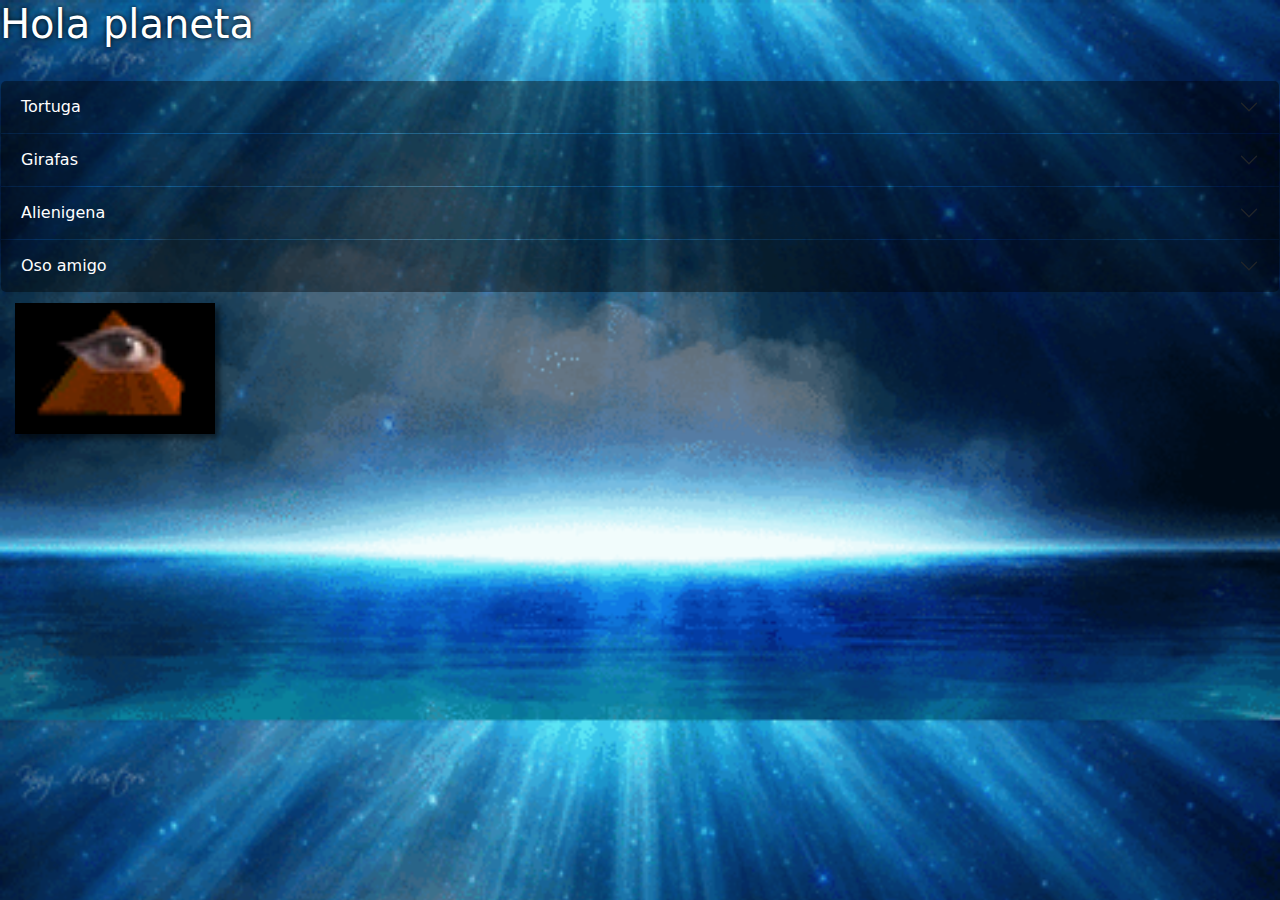
<file: index.html>
<!DOCTYPE html>
<html lang="en">
<head>
    <link href="https://cdn.jsdelivr.net/npm/bootstrap@5.3.3/dist/css/bootstrap.min.css" rel="stylesheet" integrity="sha384-QWTKZyjpPEjISv5WaRU9OFeRpok6YctnYmDr5pNlyT2bRjXh0JMhjY6hW+ALEwIH" crossorigin="anonymous">
    <link rel="stylesheet" href="style.css">
    <meta charset="UTF-8">
    <meta name="viewport" content="width=device-width, initial-scale=1.0">
    <title>pagina</title>

</head>
<body>
    <h1>Hola planeta</h1><br>

    <div class="accordion" id="accordionExample">
        <div class="accordion-item">
          <h2 class="accordion-header">
            <button class="accordion-button collapsed" type="button" data-bs-toggle="collapse" data-bs-target="#collapseOne" aria-expanded="false" aria-controls="collapseOne">
              Tortuga
            </button>
          </h2>
          <div id="collapseOne" class="accordion-collapse collapse" data-bs-parent="#accordionExample">
            <a title="tortuga" href="paginas/1.html"><img id="buttons1" src="assets/gifs/afrah.gif" alt="button"></a><br>
          </div>
        </div>
        <div class="accordion-item">
          <h2 class="accordion-header">
            <button class="accordion-button collapsed" type="button" data-bs-toggle="collapse" data-bs-target="#collapseTwo" aria-expanded="false" aria-controls="collapseTwo">
              Girafas
            </button>
          </h2>
          <div id="collapseTwo" class="accordion-collapse collapse" data-bs-parent="#accordionExample">
            <a title="girafas" href="paginas/2.html"><img id="buttons1" src="assets/gifs/karbalaa.gif" alt="button"></a><br>
          </div>
        </div>
        <div class="accordion-item">
          <h2 class="accordion-header">
            <button class="accordion-button collapsed" type="button" data-bs-toggle="collapse" data-bs-target="#collapseThree" aria-expanded="false" aria-controls="collapseThree">
              Alienigena
            </button>
          </h2>
          <div id="collapseThree" class="accordion-collapse collapse" data-bs-parent="#accordionExample">
            <a title="alien" href="paginas/3.html"><img id="buttons1" src="assets/gifs/main.gif" alt="button"></a><br>
          </div>
        </div>
        <div class="accordion-item">
            <h2 class="accordion-header">
              <button class="accordion-button collapsed" type="button" data-bs-toggle="collapse" data-bs-target="#collapseFour" aria-expanded="false" aria-controls="collapseThree">
                Oso amigo
              </button>
            </h2>
            <div id="collapseFour" class="accordion-collapse collapse" data-bs-parent="#accordionExample">
                <a title="oso amigo" href="paginas/4.html"><img id="buttons1" src="assets/gifs/weather.gif" alt="button"></a><br>
            </div>
          </div>
      </div>

    <a title="ojo" href="paginas/5.html"><img id="buttons1" src="assets/gifs/ojo.gif" alt="button"></a>

</body>
</html>

<script src="https://cdn.jsdelivr.net/npm/bootstrap@5.3.3/dist/js/bootstrap.bundle.min.js" integrity="sha384-YvpcrYf0tY3lHB60NNkmXc5s9fDVZLESaAA55NDzOxhy9GkcIdslK1eN7N6jIeHz" crossorigin="anonymous"></script>
<script src="script.js"></script>
</file>
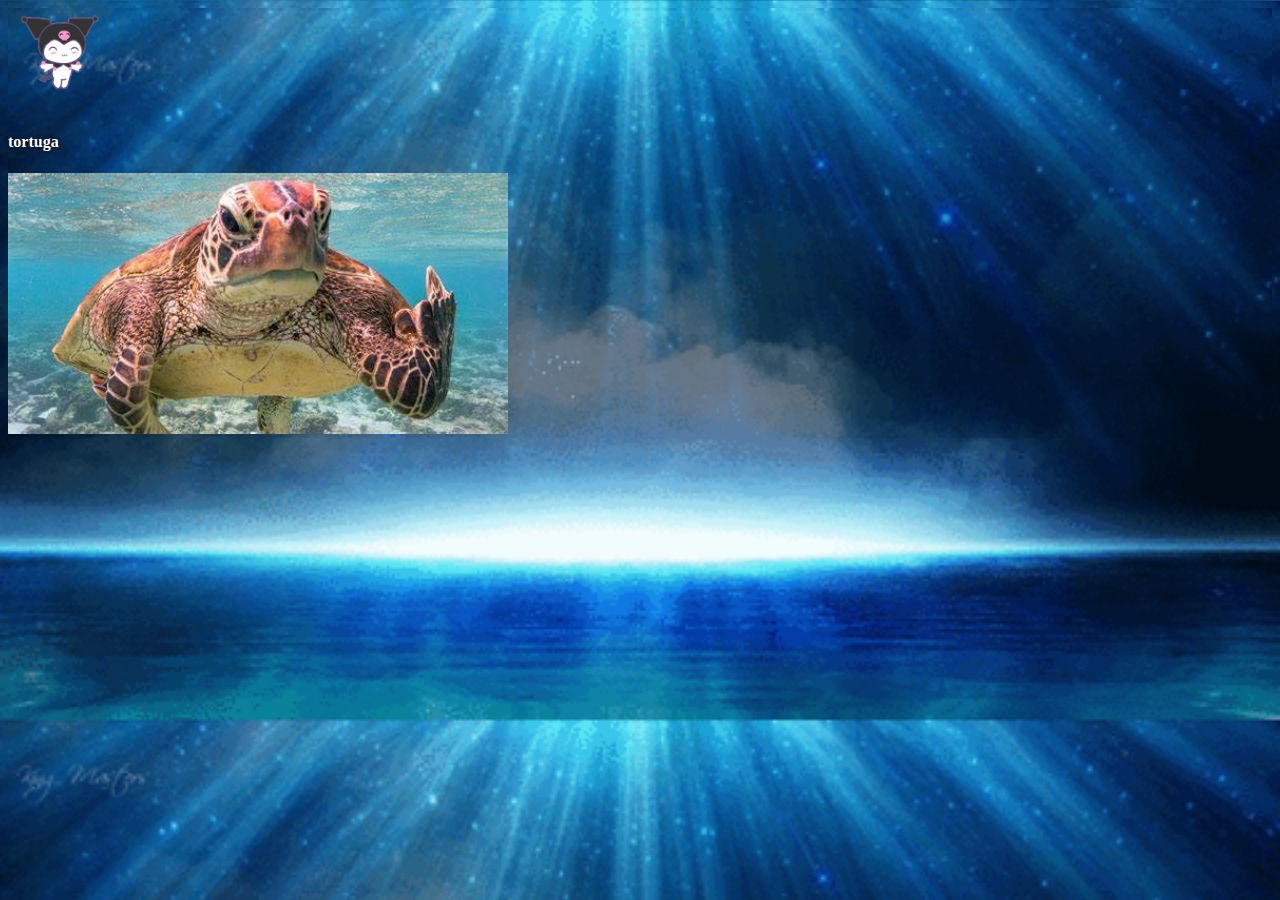
<file: paginas/1.html>
<!DOCTYPE html>
<html lang="en">
<head>
    <link rel="stylesheet" href="../style.css">
    <meta charset="UTF-8">
    <meta name="viewport" content="width=device-width, initial-scale=1.0">
    <title>tortuga</title>
</head>
<body>
    <a title="volver al index" href="../index.html"><img id="buttons" src="../assets/gifs/1.gif" alt="button"></a>
    <h4>tortuga</h4>
    <img id="fotos" src="../assets/tortuga.png" alt="tortuga">
</body>
</html>
<script src="../script.js"></script>
</file>
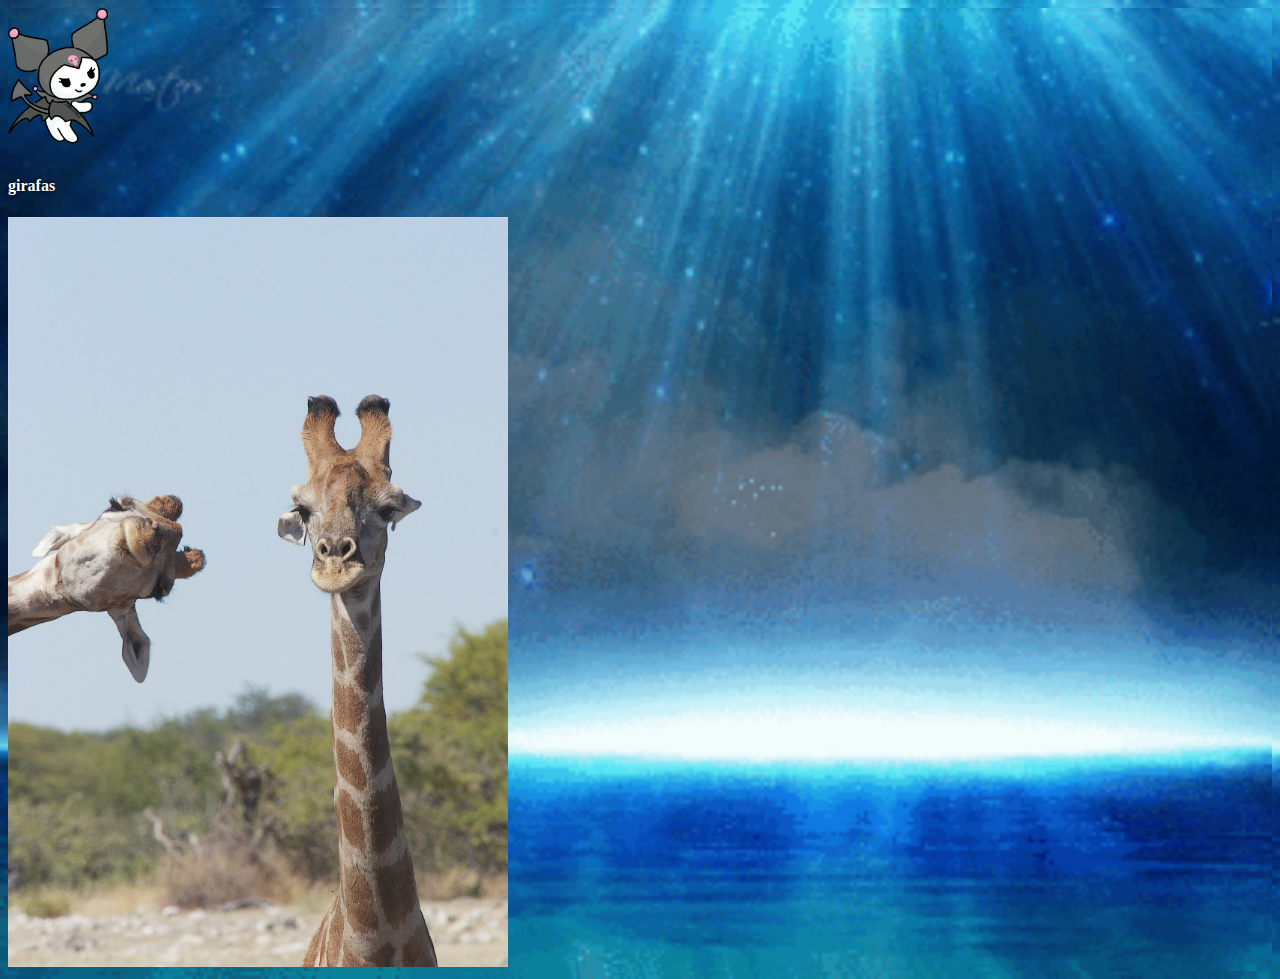
<file: paginas/2.html>
<!DOCTYPE html>
<html lang="en">
<head>
    <link rel="stylesheet" href="../style.css">
    <meta charset="UTF-8">
    <meta name="viewport" content="width=device-width, initial-scale=1.0">
    <title>girafas</title>
</head>
<body>
    <a title="volver al index" href="../index.html"><img id="buttons" src="../assets/gifs/programmi1.gif" alt="button"></a>
    <h4>girafas</h4>
    <img id="fotos" src="../assets/girafas.png" alt="girafa">
</body>
</html>
<script src="../script.js"></script>
</file>
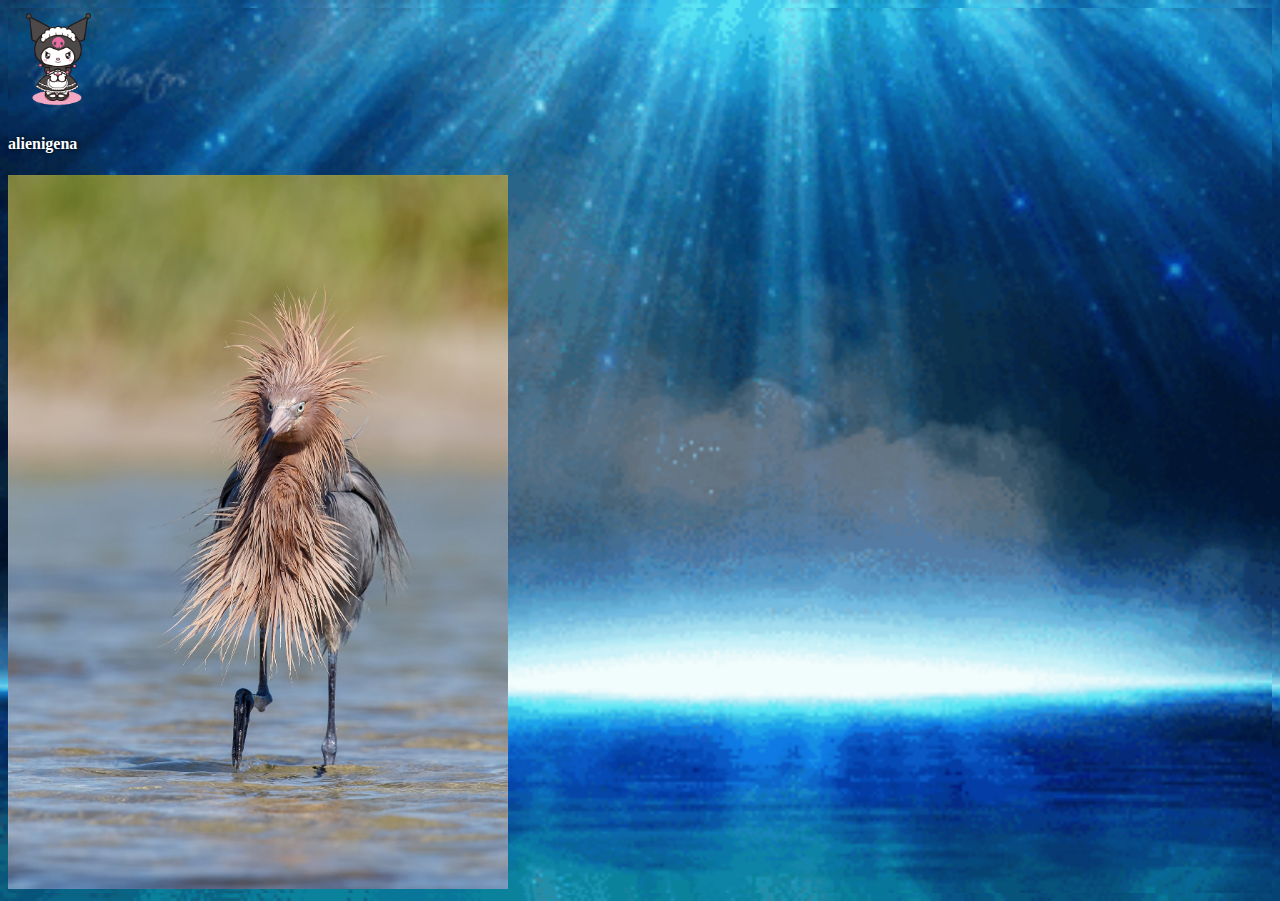
<file: paginas/3.html>
<!DOCTYPE html>
<html lang="en">
<head>
    <link rel="stylesheet" href="../style.css">
    <meta charset="UTF-8">
    <meta name="viewport" content="width=device-width, initial-scale=1.0">
    <title>alienignea</title>
</head>
<body>
    <a title="volver al index" href="../index.html"><img id="buttons" src="../assets/gifs/programmi2.gif" alt="button"></a>
    <h4>alienigena</h4>
    <img id="fotos" src="../assets/alien.png" alt="alienigena">
</body>
</html>
<script src="../script.js"></script>
</file>
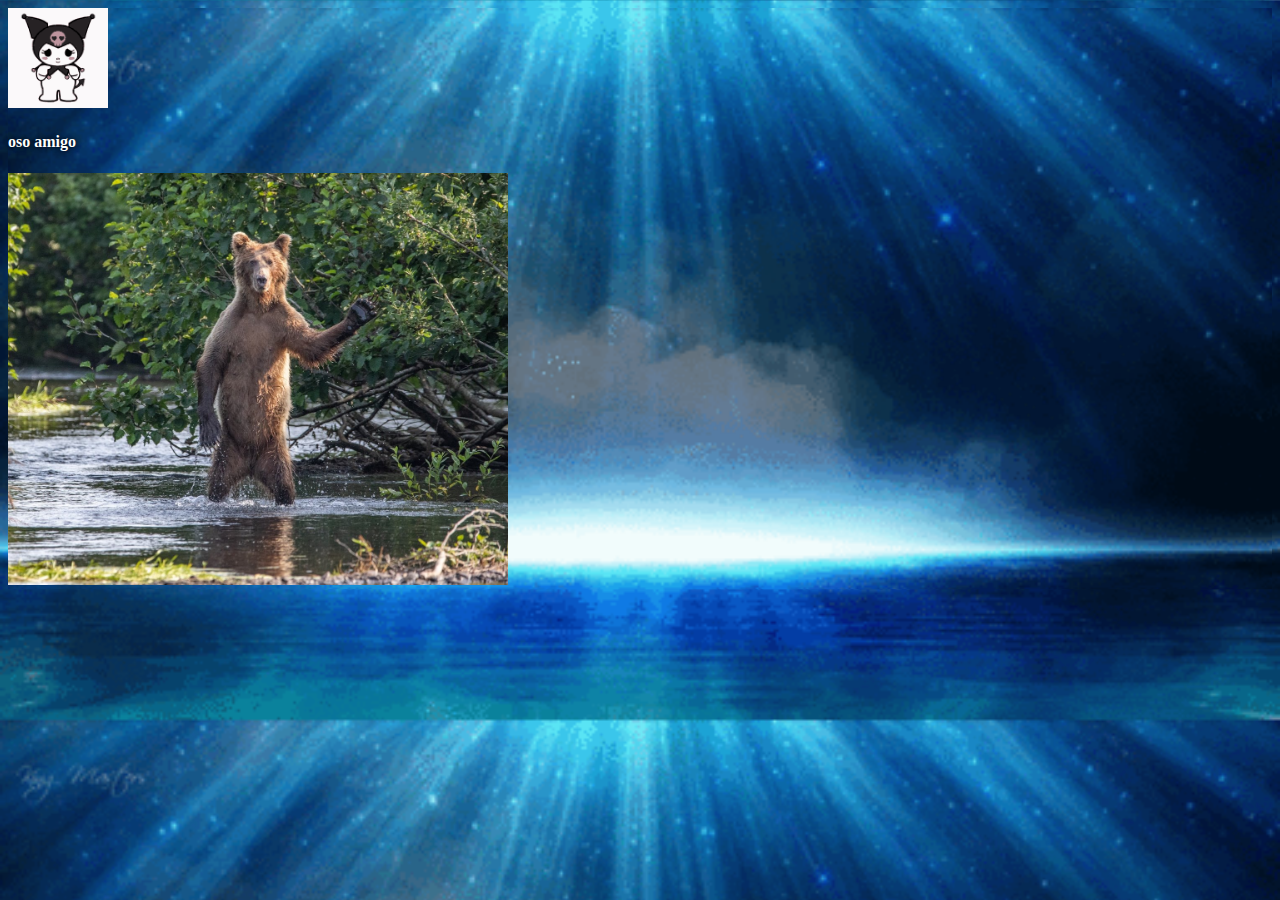
<file: paginas/4.html>
<!DOCTYPE html>
<html lang="en">
<head>
    <link rel="stylesheet" href="../style.css">
    <meta charset="UTF-8">
    <meta name="viewport" content="width=device-width, initial-scale=1.0">
    <title>oso amigo</title>
</head>
<body>
    <a title="volver al index" href="../index.html"><img id="buttons" src="../assets/gifs/programmi3.gif" alt="button"></a>
    <h4>oso amigo</h4>
    <img id="fotos" src="../assets/oso_amigo.png" alt="oso_amigo">
</body>
</html>
<script src="../script.js"></script>
</file>
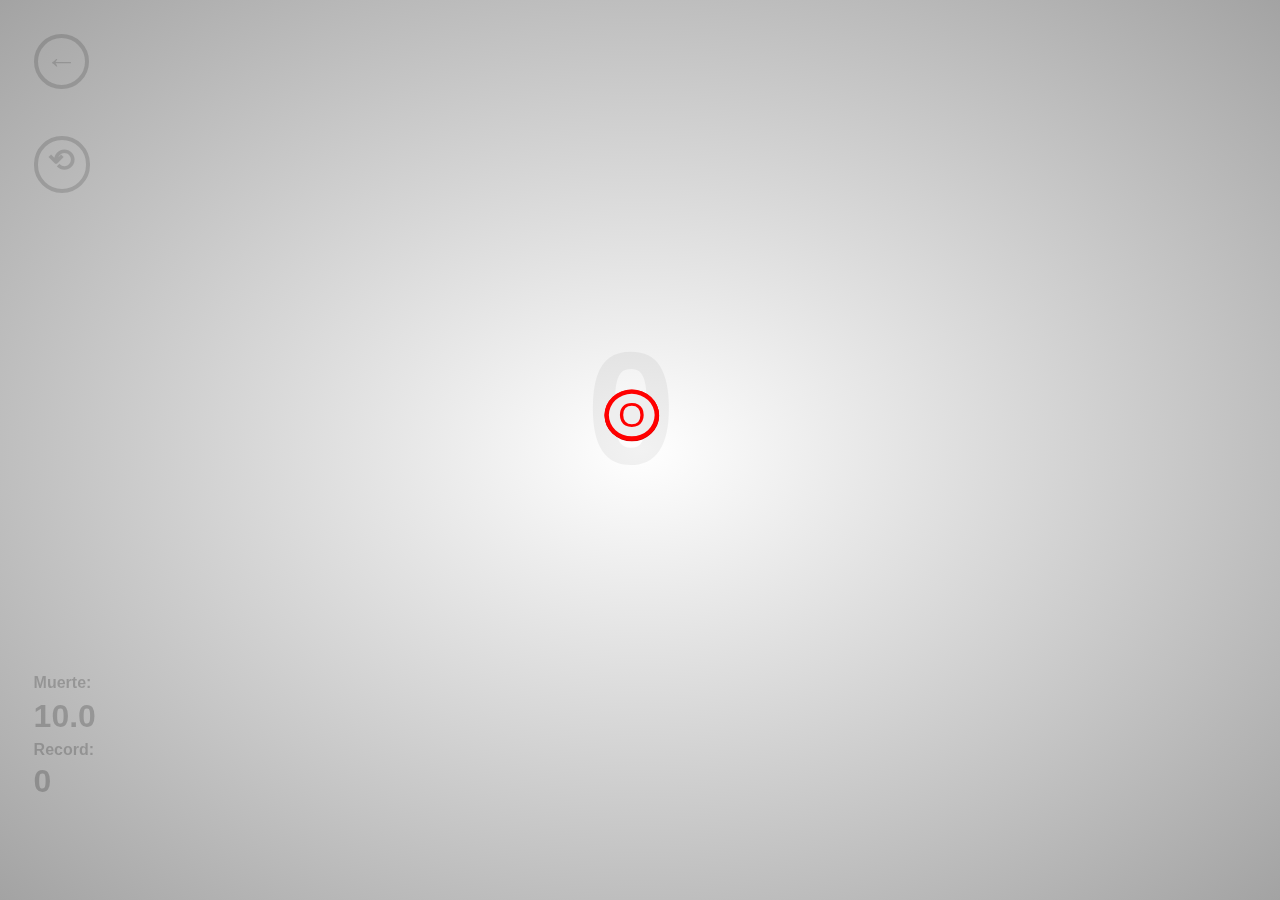
<file: paginas/5.html>
<!DOCTYPE html>
<html id="html" lang="en">
<head>
    <meta charset="UTF-8">
    <meta name="viewport" content="user-scalable=no, initial-scale=1, maximum-scale=1, minimum-scale=1, width=device-width, height=device-height, target-densitydpi=device-dpi" />
    <link rel="icon" type="image/x-icon" href="../thumbs/icons/icononola.png">
    <title>Corre</title>
    <style>
        * {
            user-select: none;
        }
        :root {
            touch-action: pan-x pan-y;
            height: 100% 
        }
        html{
            background: radial-gradient(#fff, #a3a3a3);
            height: 100svh;
            overflow-y: hidden;
            overflow-x: hidden;
            display: none;
        }
        #run{
            top: 50px;
            left: 50px;
            position: absolute;
            width: 50px;
            border-radius: 100%;
            border-width: 4px;
            border-style: solid;
            border-color: red;
            color: red;
            background-color: #eee;
            font-family: 'Segoe UI', Tahoma, Geneva, Verdana, sans-serif;
            font-size: 200%;   
        }
        #run-hitbox{
            z-index: 5;
            position: absolute;
            width: 147px;
            border-radius: 100%;
            border-width: 4px;
            border-style: solid;
            border-color: #00000000;
            color: #00000000;
            background-color: #00000000;
            font-family: 'Segoe UI', Tahoma, Geneva, Verdana, sans-serif;
            font-size: 700%;
        }
        #caja{
            position: absolute;
            top: 0;
            left: 0;
            transition: 0ms;
        }
        #run-trail{
            position: absolute;
            top: 37%;
            left: 42.5%;
            transition: 0ms;
            z-index: -2;
            transition-delay: 0ms;
        }
        #circle-trail{
            top: 50px;
            left: 50px;
            position: absolute;
            width: 50px;
            border-radius: 100%;
            border-width: 4px;
            border-style: solid;
            border-color: red;
            color: red;
            background-color: #eee;
            font-family: 'Segoe UI', Tahoma, Geneva, Verdana, sans-serif;
            font-size: 200%;   
            filter: opacity(50%);
        }
        #run-trail2{
            position: absolute;
            top: 37%;
            left: 42.5%;
            transition: 0ms;
            z-index: -2;
            transition-delay: 0ms;
        }
        #circle-trail2{
            top: 50px;
            left: 50px;
            position: absolute;
            width: 50px;
            border-radius: 100%;
            border-width: 4px;
            border-style: solid;
            border-color: red;
            color: red;
            background-color: #eee;
            font-family: 'Segoe UI', Tahoma, Geneva, Verdana, sans-serif;
            font-size: 200%;   
            filter: opacity(25%);
        }
        #run2{
            z-index: -1;
            top: 54.5px;
            left: 54.5px;
            position: absolute;
            width: 54px;
            border-radius: 100%;
            border-width: 4px;
            border-style: solid;
            border-color: #00000000;
            color: #00000000;
            background-color: #00000000;
            font-family: 'Segoe UI', Tahoma, Geneva, Verdana, sans-serif;
            font-size: 200%;
        }
        #caja-puntaje{
            z-index: -10;
            position: fixed;
            margin-top: 0;
            margin-left: 0;
        }
        #puntaje{
            font-family: 'Segoe UI', Tahoma, Geneva, Verdana, sans-serif;
            scale: 500%;
            filter: opacity(5%);
        }
        #caja-record{
            position: absolute;
            margin-top: 40%;
            margin-left: 2%;
            filter: opacity(20%);
        }
        #record{
            font-family: 'Segoe UI', Tahoma, Geneva, Verdana, sans-serif;
            margin-top: -20%;
        }
        P{
            font-family: 'Segoe UI', Tahoma, Geneva, Verdana, sans-serif;
            font-weight: bold;
        }
        #caja-muerte{
            z-index: -10;
            position: absolute;
            margin-top: 33.5%;
            margin-left: 2%;
            filter: opacity(20%);
        }
        #muerte{
            font-family: 'Segoe UI', Tahoma, Geneva, Verdana, sans-serif;
        }
        #muerteP{
            display:flexbox;
            position: absolute;
        }
        #flecha-back{
            font-size: 200%;
            border-color: #000000;
            border-style: solid;
            border-width: 4px;
            border-radius: 100%;
            width: 0;
            display:flexbox;
            margin-top: 2%;
            margin-left: 2%;
            position: fixed;
            padding-bottom: 9.5px;
            background-color: #ffffff00;
            filter: opacity(15%);
            font-weight: bolder;
        }
        #flecha-reload{
            font-size: 200%;
            border-color: #000000;
            border-style: solid;
            border-width: 4px;
            border-radius: 100%;
            width: 65px;
            display:flexbox;
            margin-top: 10%;
            margin-left: 2%;
            position: fixed;
            padding-bottom: 9.5px;
            background-color: #ffffff00;
            filter: opacity(15%);
            font-weight: bolder;
        }
    </style>
</head>
<body id="body">
    <a href="../index.html"><button id="flecha-back">←</button></a>
    <button onclick="recargar()" id="flecha-reload">⟲</button>
    
    <div id="caja">
        <button class="shadow-element" id="run">O</button>
<!--        <button class="shadow-element2" id="run2">O</button> -->
        <button id="run-hitbox">O</button>
    </div>
    <div id="run-trail">
        <button id="circle-trail">O</button>
    </div>
    <div id="run-trail2">
        <button id="circle-trail2">O</button>
    </div>
    <div id="caja-puntaje"><h1 id="puntaje">0</h1></div>
    <div id="caja-record"><p>Record:</p><h1 id="record">0</h1></div>
    <div id="caja-muerte">
        <p id="muerteP">Muerte:</p><br>
        <h1 id="muerte">10</h1>
    </div>

<script>

var element = document.getElementById('run-hitbox');
var isTransitioning = false; // Flag variable to track transition state

document.addEventListener('mousemove', function(e) {
    if (!isTransitioning && element.contains(e.target)) {
        // Mouse is over the element and not transitioning
        console.log('Mouse is over the element');
        escapismo();
    } else {
        // Mouse is not over the element or transitioning
        console.log('Mouse is not over the element');
    }
});

var contadorMuerte = 10;
var muerte2 = false;
var muerte3 = true;
var empezo = false;
var record = parseInt(localStorage['puntajeNumeroCache']) || 0;
var puntajeNumero = 0;
var contadorMuerteFixed;
if(muerte3 && true){
    setTimeout(start, 10);
    setInterval(contador, puntajeNumero / 3000);
}
if(true){
    setInterval(tamaño, 1);
}

function tamaño(){
    document.getElementById("caja").style.scale = String((window.screen.availHeight + window.screen.availWidth) / 20) + '%';
    document.getElementById("run-trail").style.scale = String((window.screen.availHeight + window.screen.availWidth) / 20) + '%';
    document.getElementById("run-trail2").style.scale = String((window.screen.availHeight + window.screen.availWidth) / 20) + '%';
}
function contador(){
    let muerteTexto = document.getElementById('muerte');
    if(muerte3 && puntajeNumero / 3000 < 0.1){
        contadorMuerte -= puntajeNumero / 3000;
        contadorMuerteFixed = (Math.round(contadorMuerte * 100) / 100).toFixed(1);
        muerteTexto.textContent=String(contadorMuerteFixed);
    }
    if(muerte3 && puntajeNumero / 3000 > 0.1){
        contadorMuerte -= 0.1;
        muerteTexto.textContent=String(contadorMuerteFixed);
    }
    if(muerte3 && contadorMuerte <= 0){
        setTimeout(murio, 10)
        muerte2 = true;
        muerte3 = false;
        document.getElementById('muerte').textContent = '0.0';
        return;
    }
}

document.onkeypress = function(f) {
    muerte2 = true;
    muerte3 = false;
    document.getElementById('muerte').textContent = '0.0';
    contadorMuerte = 0;
    location.reload();
}

function murio(){
    document.getElementById('muerte').textContent = '0.0';
    if(muerte2 = true){
        document.getElementById('muerte').textContent = '0.0';
        alert('Perdiste UnU');
        muerte2 = false;
        recargar();
    }
if(muerte3==false){
    document.getElementById('muerte').textContent = '0.0';
}
}
function recargar(){
    location.reload();
}

function start(){
    let html = document.getElementById('html');
    let flecha = document.getElementById('flecha-back');
    let recargar = document.getElementById('flecha-reload');
    let puntaje = document.getElementById('puntaje');
    let recordP = document.getElementById('record');
    let caraPuntaje = document.getElementById('caja-puntaje');
    let cajaMuerte = document.getElementById('caja-muerte');
    let cajaRecord = document.getElementById('caja-record');
    let caja = document.getElementById("caja");
    let caja2 = document.getElementById("run-trail");
    let caja3 = document.getElementById("run-trail2");
    let runh = document.getElementById("run-hitbox");

    html.style.display = 'unset';

    recordP.textContent=String(record);
    caraPuntaje.style.top = String(window.screen.availHeight / 2 - caraPuntaje.getBoundingClientRect().height) + 'px';
    caraPuntaje.style.left = String(window.screen.availWidth / 2 - caraPuntaje.getBoundingClientRect().width) + 'px';

    flecha.style.width = String(flecha.getBoundingClientRect().height) + 'px';
    recargar.style.width = String(recargar.getBoundingClientRect().height) + 'px';
    cajaRecord.style.marginTop = String(window.screen.availHeight - cajaRecord.getBoundingClientRect().height * 1.9) + 'px';
    cajaMuerte.style.marginTop = String(window.screen.availHeight - cajaMuerte.getBoundingClientRect().height * 2.55) + 'px';

    caja.style.top = String(window.screen.availHeight / 2 - caraPuntaje.getBoundingClientRect().height - 35) + 'px';
    caja.style.left = String(window.screen.availWidth / 2 - caraPuntaje.getBoundingClientRect().width - 72) + 'px';

    caja2.style.top = caja.style.top;
    caja3.style.top = caja.style.top;

    caja2.style.left = caja.style.left;
    caja3.style.left = caja.style.left;
}
function escapismo(){
    // Set transition state to true
    empezo = true;
    isTransitioning = true;
    setTimeout(function() {
        // After 50ms, set transition state to false
        isTransitioning = false;
    }, 100);

    let anchura = window.screen.availWidth - 173;
    let altura = window.screen.availHeight - 258;
    let caja = document.getElementById("caja");
    let trail = document.getElementById('run-trail');
    let trail2 = document.getElementById('run-trail2');
    let puntaje = document.getElementById('puntaje');
    let recordP = document.getElementById('record');
    let muerteTexto = document.getElementById('muerte');

    contadorMuerte = 10.0;
    muerteTexto.textContent=String(contadorMuerte);

    caja.style.transition = String(300 - (puntajeNumero / 100)) + 'ms'
    trail.style.transition = String(300 - (puntajeNumero / 100)) + 'ms'
    trail2.style.transition = String(300 - (puntajeNumero / 100)) + 'ms'
    trail.style.transitionDelay = '10ms'
    trail2.style.transitionDelay = '30ms'

    caja.style.top = String(Math.random() * (altura) - caja.getBoundingClientRect().height - 20) + "px";
    caja.style.left = String(Math.random() * (anchura) - caja.getBoundingClientRect().width -20) + "px";

    trail.style.top = caja.style.top;
    trail.style.left = caja.style.left;

    trail2.style.top = caja.style.top;
    trail2.style.left = caja.style.left;

    puntajeNumero += 1;
    puntaje.textContent=String(puntajeNumero);

    if(record < puntajeNumero){
        localStorage['puntajeNumeroCache'] = puntajeNumero;
        recordP.textContent=String(puntajeNumero);
    }
}




function adjustBoxShadow() {
    const elements = document.querySelectorAll(".shadow-element");
    const centerX = window.innerWidth / 2; // Calculate the center of the screen
    const centerY = window.innerHeight / 2;

    elements.forEach(element => {
        const rect = element.getBoundingClientRect();
        const distanceFromCenterX = rect.left + rect.width / 2 - centerX;
        const distanceFromCenterY = rect.top + rect.height / 2 - centerY;

        // Calculate the shadow offsets based on distance from center
        const xOffset = distanceFromCenterX / 60;
        const yOffset = distanceFromCenterY / 60;

        // Set the box shadow with the calculated offsets
        element.style.boxShadow = `${-xOffset}px ${-yOffset}px 0px #d60000`;
    });

    // Request next frame
    requestAnimationFrame(adjustBoxShadow);
}

// Initial call to start the animation loop
adjustBoxShadow();


    // Call the function once when the document is loaded
    document.addEventListener("DOMContentLoaded", adjustBoxShadow);

    // Call the function whenever the window is resized
    window.addEventListener("resize", adjustBoxShadow);

    function ganaste(){
    alert("Me atrapaste owo");
    }

    function adjustBoxShadow2() {
    const elements = document.querySelectorAll(".shadow-element2");
    const centerX = window.innerWidth / 2; // Calculate the center of the screen
    const centerY = window.innerHeight / 2;

    elements.forEach(element => {
        const rect = element.getBoundingClientRect();
        const distanceFromCenterX = rect.left + rect.width / 2 - centerX;
        const distanceFromCenterY = rect.top + rect.height / 2 - centerY;

        // Calculate the shadow offsets based on distance from center
        const xOffset = distanceFromCenterX / 25;
        const yOffset = distanceFromCenterY / 25;

        // Set the box shadow with the calculated offsets
        element.style.boxShadow = `${xOffset}px ${yOffset}px 2px #00000020`;
    });

    // Request next frame
    requestAnimationFrame(adjustBoxShadow2);
}

// Initial call to start the animation loop
adjustBoxShadow2();

</script>
</body>
</html>
</file>
<file: style.css>
html, body {
    background-image: url(assets/fondo.gif);
    background-size: cover;
    position: relative;
}

#fotos {
    width: 500px;
}

#buttons1{
    transition: 100ms;
    width: 200px;
    margin: 10px 15px;
    box-shadow: 5px 5px 5px #00000075;
}
#buttons{
    transition: 100ms;
    width: 100px;
}

#buttons:hover {
    scale: 1.1;
    transition: 50ms;
}
#buttons1:hover {
    scale: 1.1;
    transition: 100ms;
    box-shadow: 10px 10px 5px #00000075;
}

h1, h4 {
    color: white;
    text-shadow: 0 0 5px #000000;
}

.accordion, .accordion-item, .accordion-header {
    background-color: #00000000;
    color: #00000000;
    --bs-accordion-btn-bg: #00000000;
    --bs-accordion-active-bg: #00ff2a3d;
    --bs-accordion-btn-bg: #00000065;
    --bs-accordion-btn-color: white;
    --bs-accordion-active-color: white;
    --bs-accordion-border-color: #00000000;
}



/* Efecto de nieve */
.snowflake {
    position: absolute;
    background-color: white;
    border-radius: 50%;
    opacity: 0.7;
    pointer-events: none;
    animation: fall linear infinite;
}

/* Animación de caída */
@keyframes fall {
    0% {
        transform: translateY(-10px);
    }
    100% {
        transform: translateY(100vh);
    }
}

/* Configuración aleatoria para las partículas */
.snowflake {
    width: 5px; /* Tamaño más pequeño */
    height: 5px; /* Tamaño más pequeño */
    animation-duration: calc(5s + 10s * random());
    left: calc(100% * random());
    animation-delay: calc(-5s * random());
}
</file>
